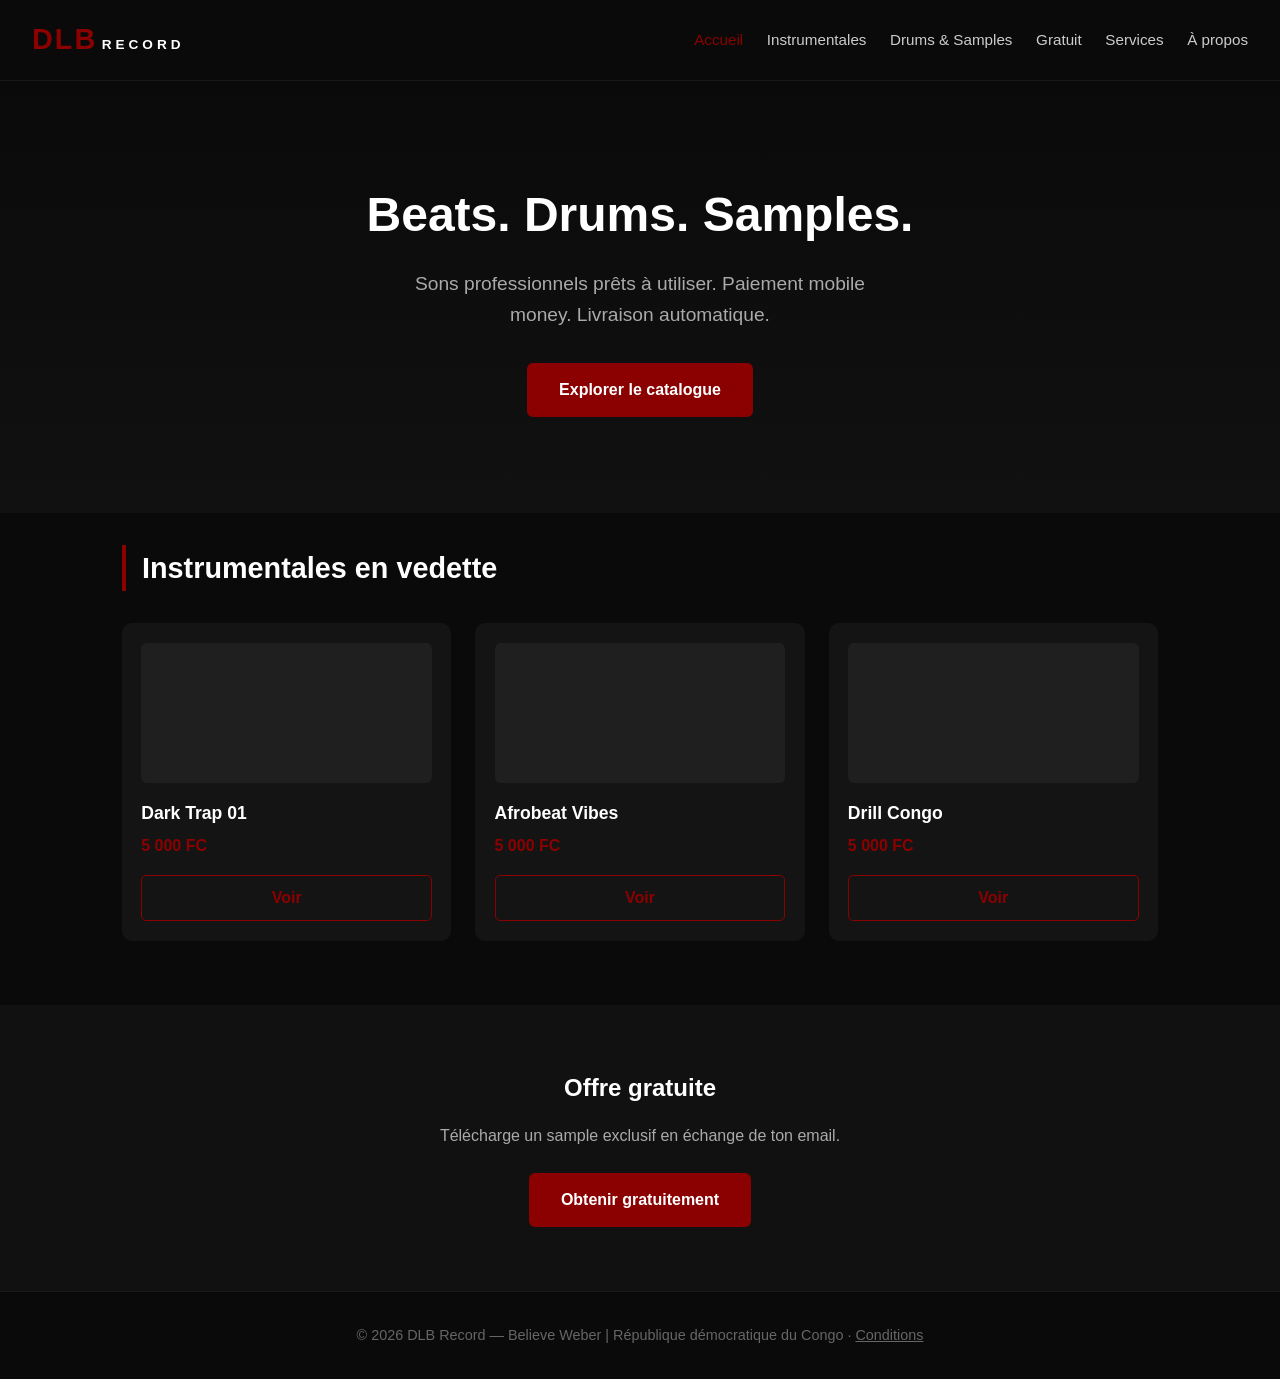
<file: index.html>
<!DOCTYPE html>
<html lang="fr">
<head>
  <meta charset="UTF-8">
  <meta name="viewport" content="width=device-width, initial-scale=1.0">
  <title>DLB Record | Beats, Drums, Samples & Loops</title>
  <link rel="stylesheet" href="styles.css">
</head>
<body>
  <header>
    <div class="logo">
      <a href="index.html" style="text-decoration:none;">
        <span class="logo-dlb">DLB</span>
        <span class="logo-record">RECORD</span>
      </a>
    </div>
    <nav>
      <a href="index.html" class="active">Accueil</a>
      <a href="instrumentales.html">Instrumentales</a>
      <a href="drums.html">Drums & Samples</a>
      <a href="gratuit.html">Gratuit</a>
      <a href="services.html">Services</a>
      <a href="a-propos.html">À propos</a>
    </nav>
  </header>

  <main>
    <section class="hero">
      <h1>Beats. Drums. Samples.</h1>
      <p>Sons professionnels prêts à utiliser. Paiement mobile money. Livraison automatique.</p>
      <a href="instrumentales.html" class="btn-primary">Explorer le catalogue</a>
    </section>

    <section class="products">
      <h2>Instrumentales en vedette</h2>
      <div class="product-grid">
        <div class="product-card">
          <div class="product-cover"></div>
          <h3>Dark Trap 01</h3>
          <p class="price">5 000 FC</p>
          <a href="instrumentales.html" class="btn-buy" style="display:block; text-align:center; text-decoration:none;">Voir</a>
        </div>
        <div class="product-card">
          <div class="product-cover"></div>
          <h3>Afrobeat Vibes</h3>
          <p class="price">5 000 FC</p>
          <a href="instrumentales.html" class="btn-buy" style="display:block; text-align:center; text-decoration:none;">Voir</a>
        </div>
        <div class="product-card">
          <div class="product-cover"></div>
          <h3>Drill Congo</h3>
          <p class="price">5 000 FC</p>
          <a href="instrumentales.html" class="btn-buy" style="display:block; text-align:center; text-decoration:none;">Voir</a>
        </div>
      </div>
    </section>

    <section class="free-offer">
      <h2>Offre gratuite</h2>
      <p>Télécharge un sample exclusif en échange de ton email.</p>
      <a href="gratuit.html" class="btn-primary">Obtenir gratuitement</a>
    </section>
  </main>

  <footer>
    <p>© 2026 DLB Record — Believe Weber | République démocratique du Congo · <a href="conditions.html" style="color:#666;">Conditions</a></p>
  </footer>
</body>
</html>
</file>
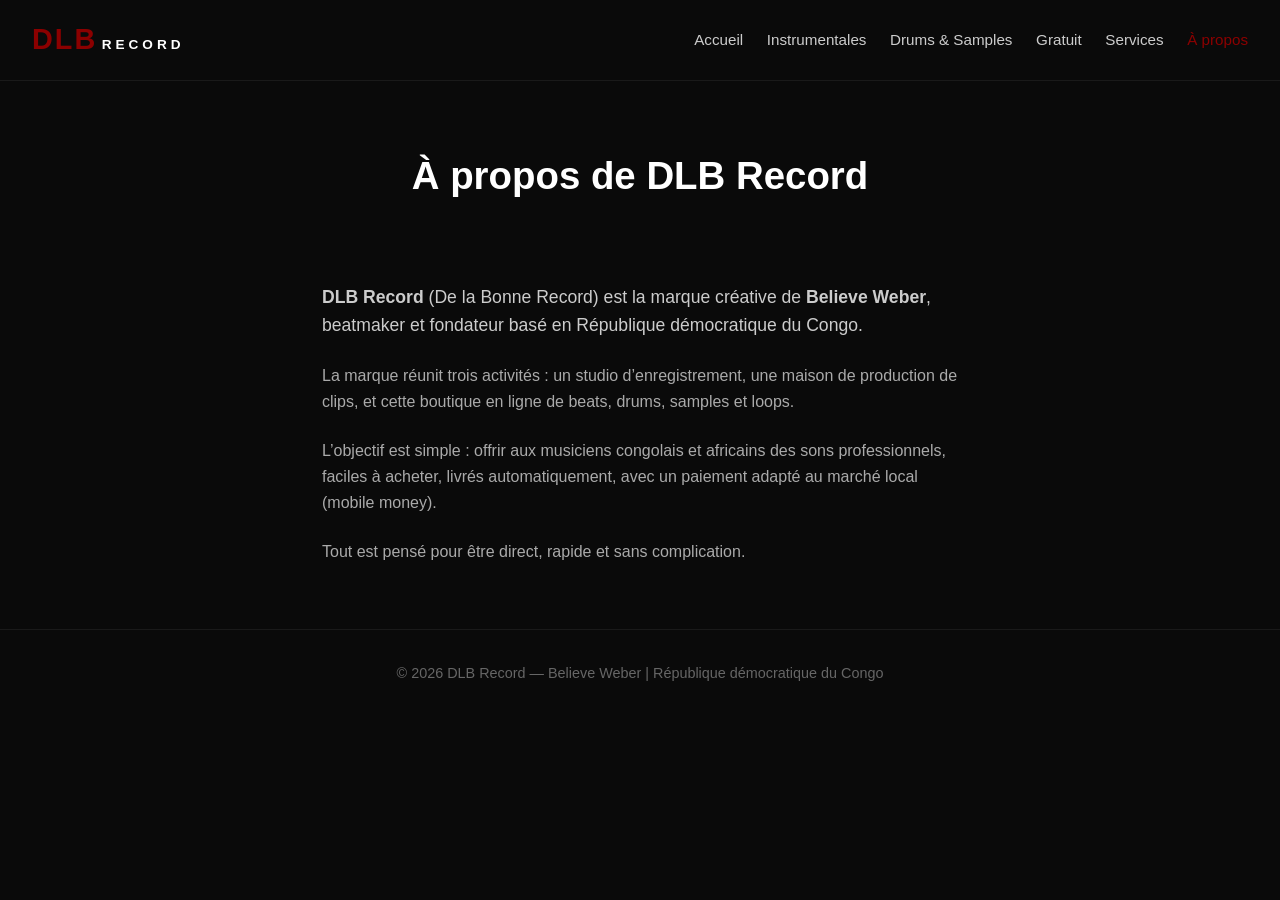
<file: a-propos.html>
<!DOCTYPE html>
<html lang="fr">
<head>
  <meta charset="UTF-8">
  <meta name="viewport" content="width=device-width, initial-scale=1.0">
  <title>À propos | DLB Record</title>
  <link rel="stylesheet" href="styles.css">
</head>
<body>
  <header>
    <div class="logo">
      <a href="index.html" style="text-decoration:none;">
        <span class="logo-dlb">DLB</span>
        <span class="logo-record">RECORD</span>
      </a>
    </div>
    <nav>
      <a href="index.html">Accueil</a>
      <a href="instrumentales.html">Instrumentales</a>
      <a href="drums.html">Drums & Samples</a>
      <a href="gratuit.html">Gratuit</a>
      <a href="services.html">Services</a>
      <a href="a-propos.html" class="active">À propos</a>
    </nav>
  </header>

  <main>
    <section class="page-header">
      <h1>À propos de DLB Record</h1>
    </section>

    <section class="products" style="max-width: 700px;">
      <p style="font-size: 1.1rem; color: #ccc; margin-bottom: 1.5rem;">
        <strong>DLB Record</strong> (De la Bonne Record) est la marque créative de <strong>Believe Weber</strong>, beatmaker et fondateur basé en République démocratique du Congo.
      </p>
      <p style="color: #aaa; margin-bottom: 1.5rem;">
        La marque réunit trois activités : un studio d’enregistrement, une maison de production de clips, et cette boutique en ligne de beats, drums, samples et loops.
      </p>
      <p style="color: #aaa; margin-bottom: 1.5rem;">
        L’objectif est simple : offrir aux musiciens congolais et africains des sons professionnels, faciles à acheter, livrés automatiquement, avec un paiement adapté au marché local (mobile money).
      </p>
      <p style="color: #aaa;">
        Tout est pensé pour être direct, rapide et sans complication.
      </p>
    </section>
  </main>

  <footer>
    <p>© 2026 DLB Record — Believe Weber | République démocratique du Congo</p>
  </footer>
</body>
</html>
</file>
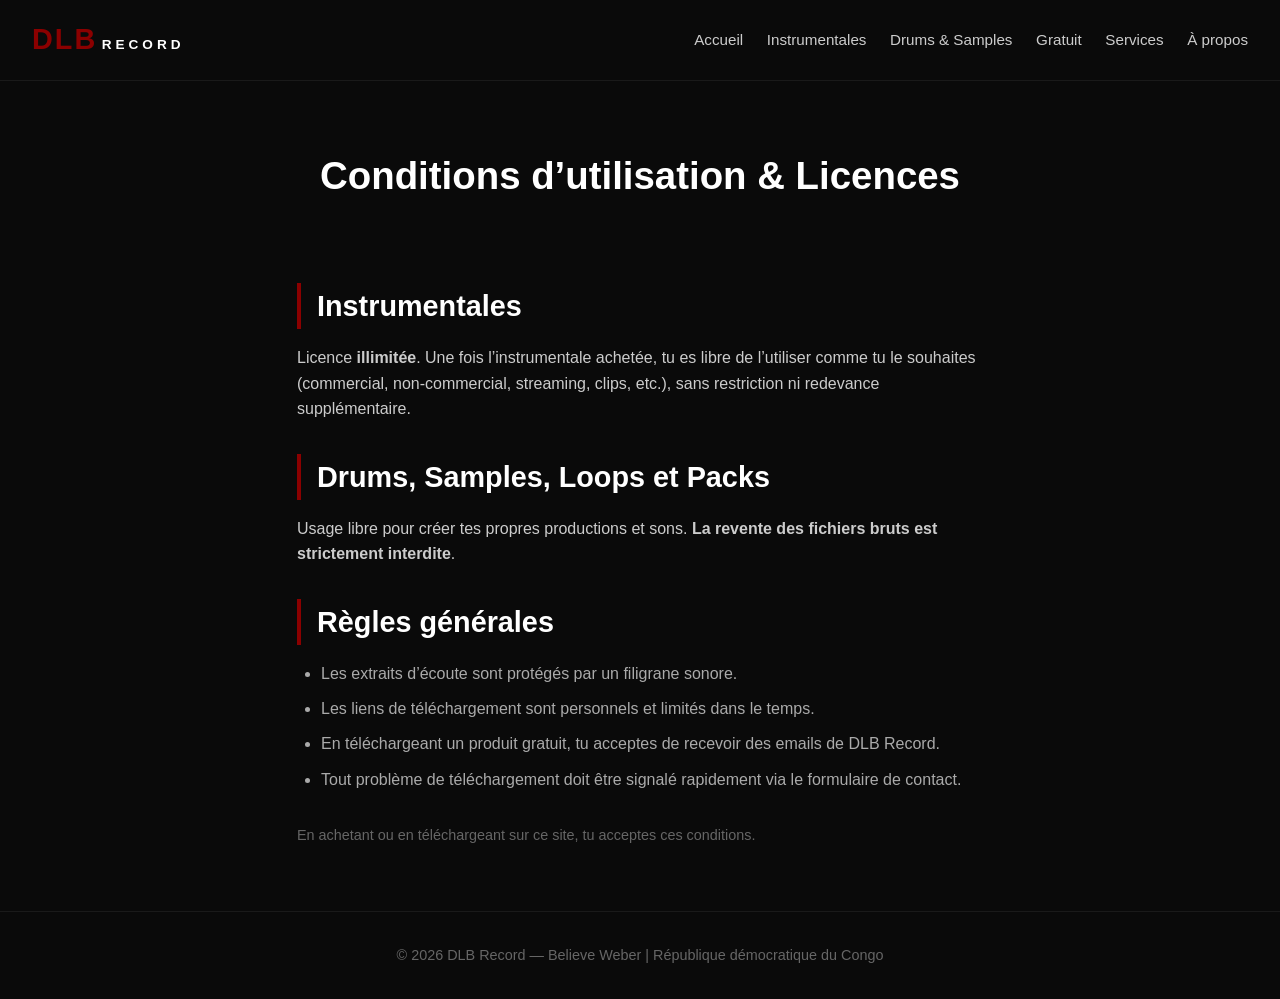
<file: conditions.html>
<!DOCTYPE html>
<html lang="fr">
<head>
  <meta charset="UTF-8">
  <meta name="viewport" content="width=device-width, initial-scale=1.0">
  <title>Conditions & Licences | DLB Record</title>
  <link rel="stylesheet" href="styles.css">
</head>
<body>
  <header>
    <div class="logo">
      <a href="index.html" style="text-decoration:none;">
        <span class="logo-dlb">DLB</span>
        <span class="logo-record">RECORD</span>
      </a>
    </div>
    <nav>
      <a href="index.html">Accueil</a>
      <a href="instrumentales.html">Instrumentales</a>
      <a href="drums.html">Drums & Samples</a>
      <a href="gratuit.html">Gratuit</a>
      <a href="services.html">Services</a>
      <a href="a-propos.html">À propos</a>
    </nav>
  </header>

  <main>
    <section class="page-header">
      <h1>Conditions d’utilisation & Licences</h1>
    </section>

    <section class="products" style="max-width: 750px;">
      <h2 style="margin-bottom: 1rem; border-left: 4px solid #8B0000; padding-left: 1rem;">Instrumentales</h2>
      <p style="color: #ccc; margin-bottom: 2rem;">
        Licence <strong>illimitée</strong>. Une fois l’instrumentale achetée, tu es libre de l’utiliser comme tu le souhaites (commercial, non-commercial, streaming, clips, etc.), sans restriction ni redevance supplémentaire.
      </p>

      <h2 style="margin-bottom: 1rem; border-left: 4px solid #8B0000; padding-left: 1rem;">Drums, Samples, Loops et Packs</h2>
      <p style="color: #ccc; margin-bottom: 2rem;">
        Usage libre pour créer tes propres productions et sons. <strong>La revente des fichiers bruts est strictement interdite</strong>.
      </p>

      <h2 style="margin-bottom: 1rem; border-left: 4px solid #8B0000; padding-left: 1rem;">Règles générales</h2>
      <ul style="color: #aaa; padding-left: 1.5rem; margin-bottom: 2rem;">
        <li style="margin-bottom: 0.6rem;">Les extraits d’écoute sont protégés par un filigrane sonore.</li>
        <li style="margin-bottom: 0.6rem;">Les liens de téléchargement sont personnels et limités dans le temps.</li>
        <li style="margin-bottom: 0.6rem;">En téléchargeant un produit gratuit, tu acceptes de recevoir des emails de DLB Record.</li>
        <li>Tout problème de téléchargement doit être signalé rapidement via le formulaire de contact.</li>
      </ul>

      <p style="color: #666; font-size: 0.9rem;">
        En achetant ou en téléchargeant sur ce site, tu acceptes ces conditions.
      </p>
    </section>
  </main>

  <footer>
    <p>© 2026 DLB Record — Believe Weber | République démocratique du Congo</p>
  </footer>
</body>
</html>
</file>
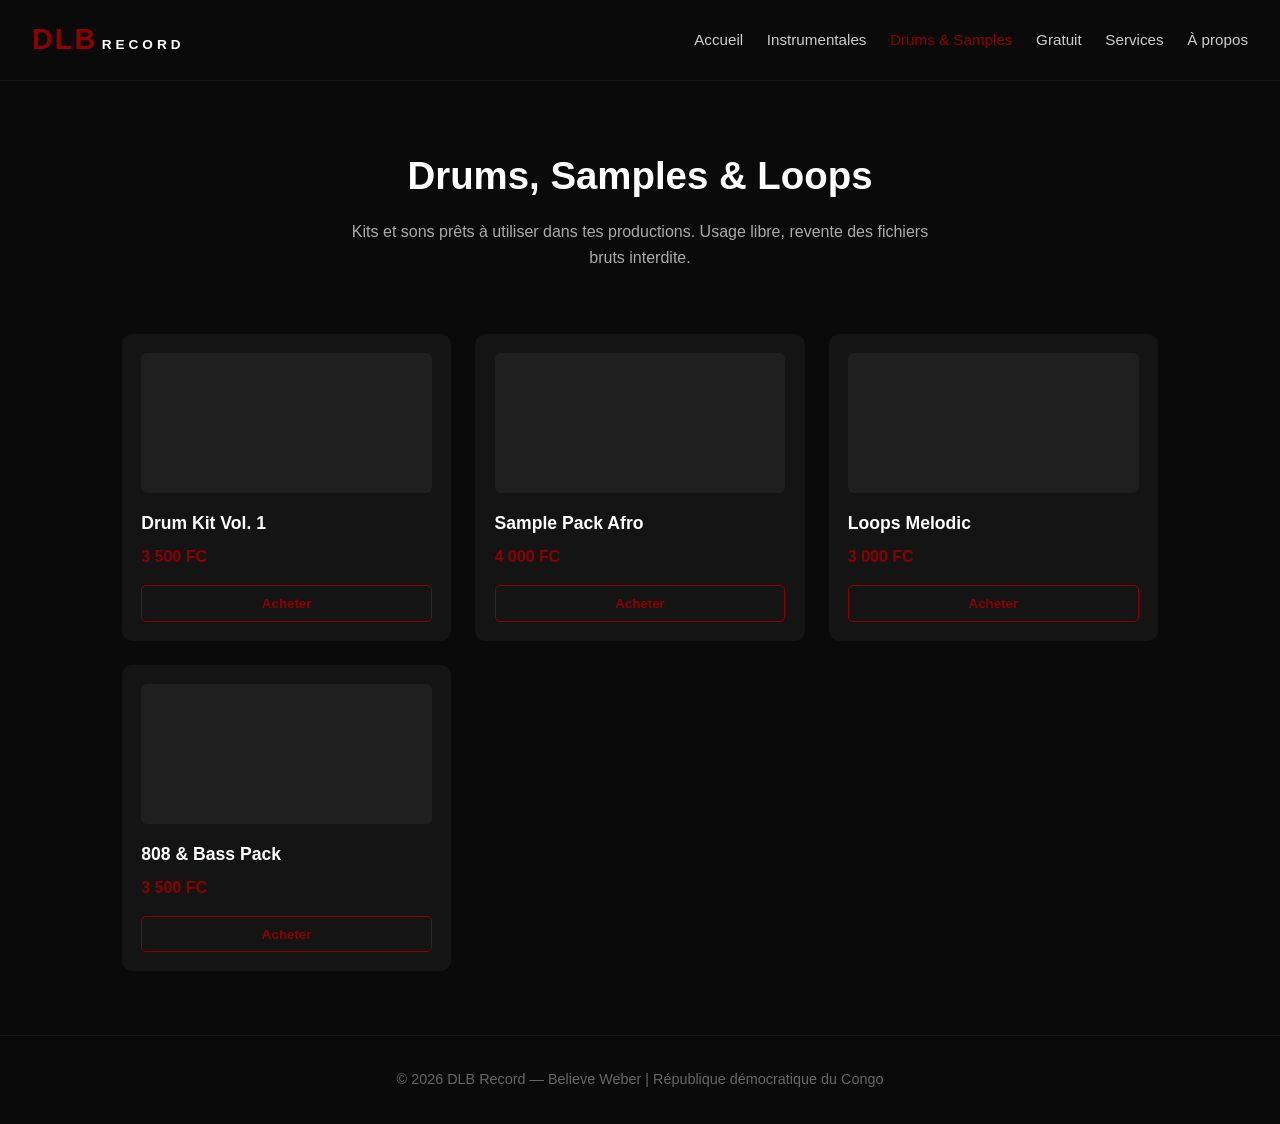
<file: drums.html>
<!DOCTYPE html>
<html lang="fr">
<head>
  <meta charset="UTF-8">
  <meta name="viewport" content="width=device-width, initial-scale=1.0">
  <title>Drums, Samples & Loops | DLB Record</title>
  <link rel="stylesheet" href="styles.css">
</head>
<body>
  <header>
    <div class="logo">
      <a href="index.html" style="text-decoration:none;">
        <span class="logo-dlb">DLB</span>
        <span class="logo-record">RECORD</span>
      </a>
    </div>
    <nav>
      <a href="index.html">Accueil</a>
      <a href="instrumentales.html">Instrumentales</a>
      <a href="drums.html" class="active">Drums & Samples</a>
      <a href="gratuit.html">Gratuit</a>
      <a href="services.html">Services</a>
      <a href="a-propos.html">À propos</a>
    </nav>
  </header>

  <main>
    <section class="page-header">
      <h1>Drums, Samples & Loops</h1>
      <p>Kits et sons prêts à utiliser dans tes productions. Usage libre, revente des fichiers bruts interdite.</p>
    </section>

    <section class="products">
      <div class="product-grid">
        <div class="product-card">
          <div class="product-cover"></div>
          <h3>Drum Kit Vol. 1</h3>
          <p class="price">3 500 FC</p>
          <button class="btn-buy">Acheter</button>
        </div>
        <div class="product-card">
          <div class="product-cover"></div>
          <h3>Sample Pack Afro</h3>
          <p class="price">4 000 FC</p>
          <button class="btn-buy">Acheter</button>
        </div>
        <div class="product-card">
          <div class="product-cover"></div>
          <h3>Loops Melodic</h3>
          <p class="price">3 000 FC</p>
          <button class="btn-buy">Acheter</button>
        </div>
        <div class="product-card">
          <div class="product-cover"></div>
          <h3>808 & Bass Pack</h3>
          <p class="price">3 500 FC</p>
          <button class="btn-buy">Acheter</button>
        </div>
      </div>
    </section>
  </main>

  <footer>
    <p>© 2026 DLB Record — Believe Weber | République démocratique du Congo</p>
  </footer>
</body>
</html>
</file>
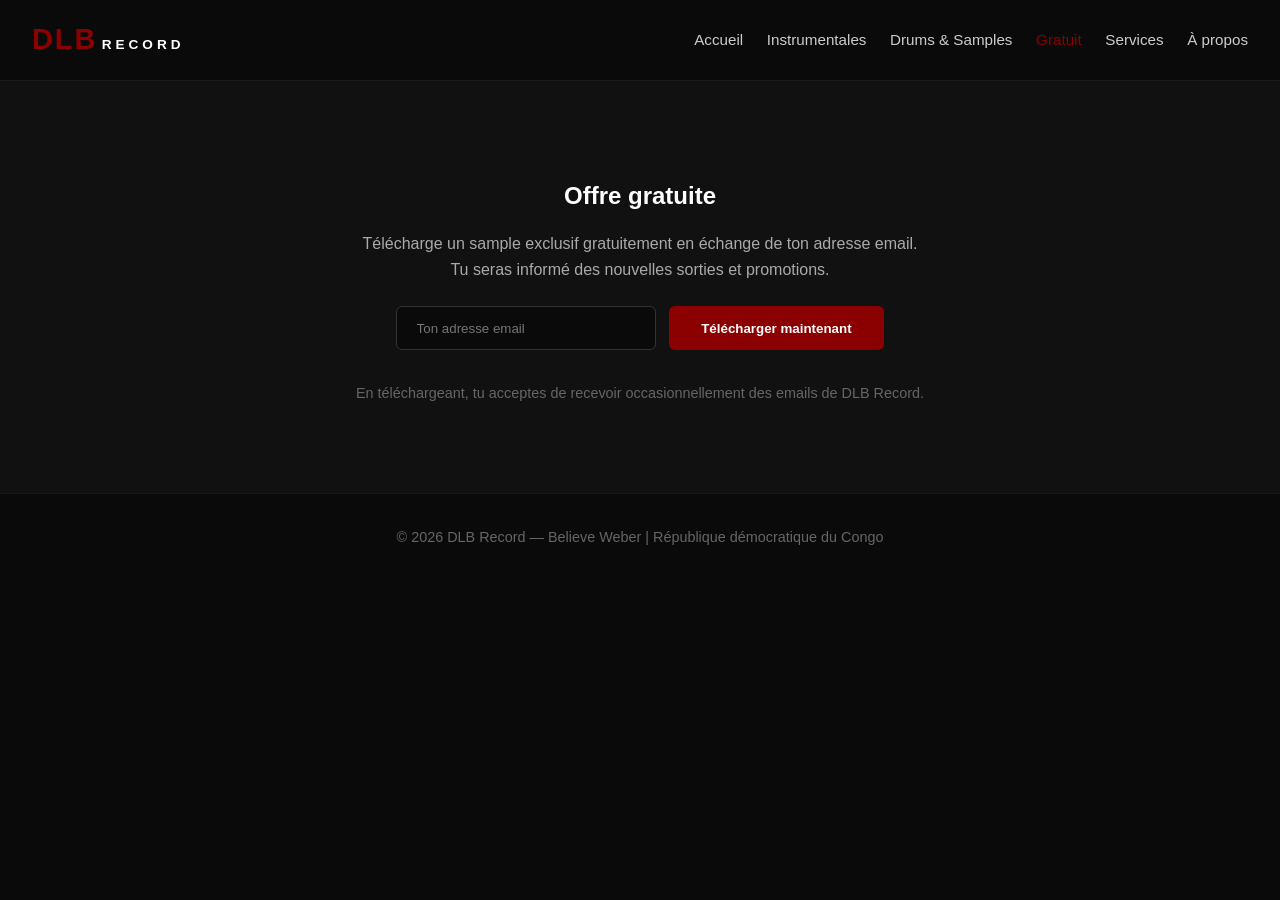
<file: gratuit.html>
<!DOCTYPE html>
<html lang="fr">
<head>
  <meta charset="UTF-8">
  <meta name="viewport" content="width=device-width, initial-scale=1.0">
  <title>Offre Gratuite | DLB Record</title>
  <link rel="stylesheet" href="styles.css">
</head>
<body>
  <header>
    <div class="logo">
      <a href="index.html" style="text-decoration:none;">
        <span class="logo-dlb">DLB</span>
        <span class="logo-record">RECORD</span>
      </a>
    </div>
    <nav>
      <a href="index.html">Accueil</a>
      <a href="instrumentales.html">Instrumentales</a>
      <a href="drums.html">Drums & Samples</a>
      <a href="gratuit.html" class="active">Gratuit</a>
      <a href="services.html">Services</a>
      <a href="a-propos.html">À propos</a>
    </nav>
  </header>

  <main>
    <section class="free-offer" style="padding-top: 6rem;">
      <h1>Offre gratuite</h1>
      <p>Télécharge un sample exclusif gratuitement en échange de ton adresse email.<br>Tu seras informé des nouvelles sorties et promotions.</p>
      <form>
        <input type="email" placeholder="Ton adresse email" required>
        <button type="submit" class="btn-primary">Télécharger maintenant</button>
      </form>
      <p style="margin-top: 2rem; font-size: 0.9rem; color: #666;">En téléchargeant, tu acceptes de recevoir occasionnellement des emails de DLB Record.</p>
    </section>
  </main>

  <footer>
    <p>© 2026 DLB Record — Believe Weber | République démocratique du Congo</p>
  </footer>
</body>
</html>
</file>
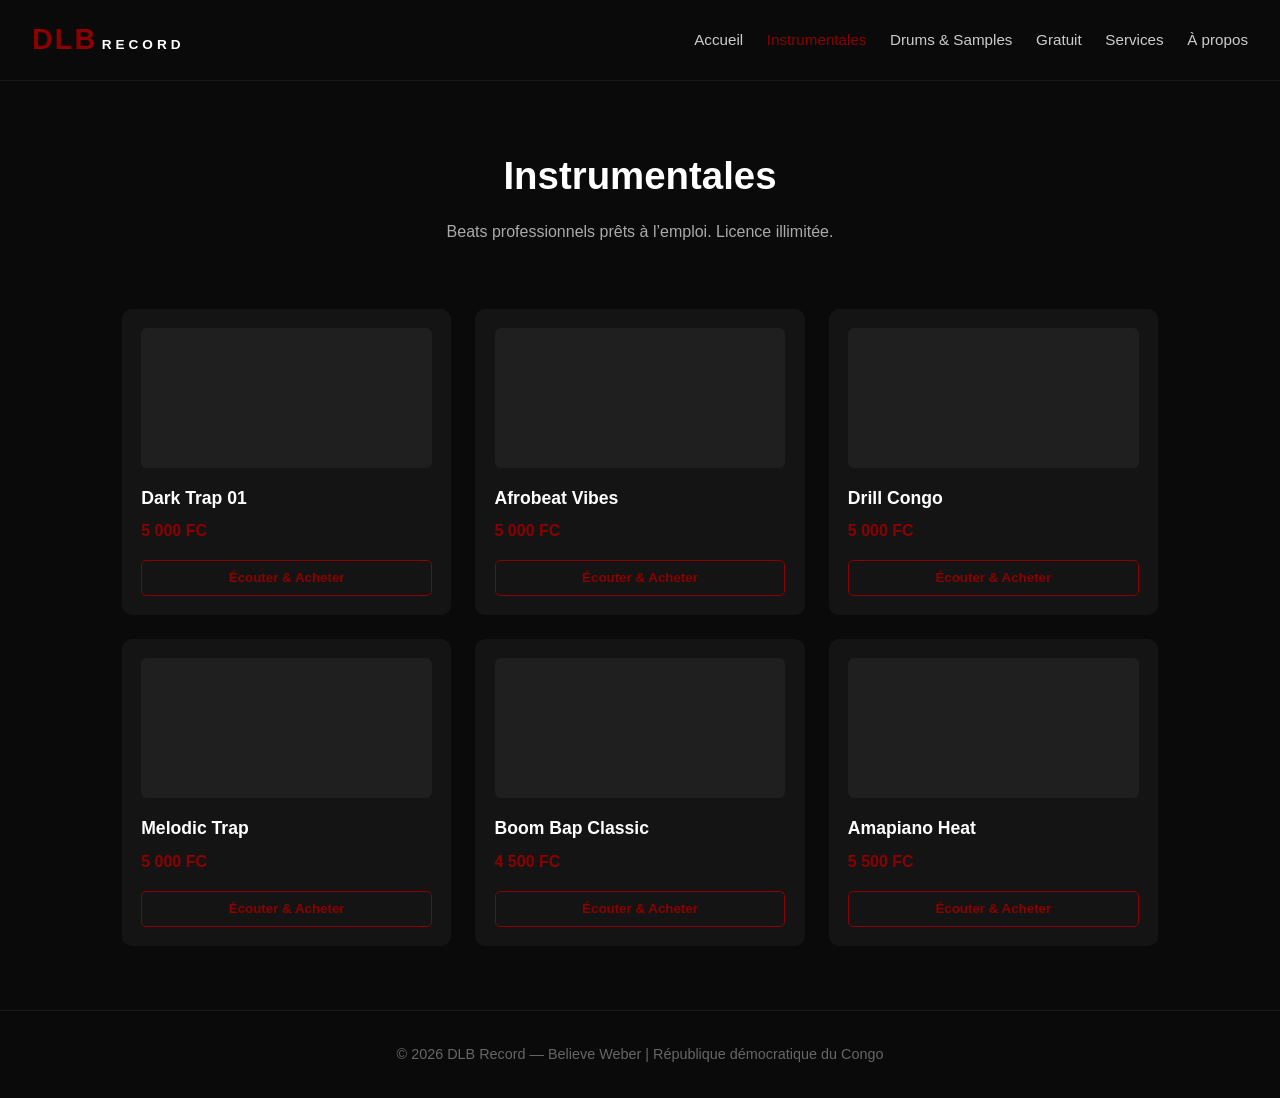
<file: instrumentales.html>
<!DOCTYPE html>
<html lang="fr">
<head>
  <meta charset="UTF-8">
  <meta name="viewport" content="width=device-width, initial-scale=1.0">
  <title>Instrumentales | DLB Record</title>
  <link rel="stylesheet" href="styles.css">
</head>
<body>
  <header>
    <div class="logo">
      <a href="index.html" style="text-decoration:none;">
        <span class="logo-dlb">DLB</span>
        <span class="logo-record">RECORD</span>
      </a>
    </div>
    <nav>
      <a href="index.html">Accueil</a>
      <a href="instrumentales.html" class="active">Instrumentales</a>
      <a href="drums.html">Drums & Samples</a>
      <a href="gratuit.html">Gratuit</a>
      <a href="services.html">Services</a>
      <a href="a-propos.html">À propos</a>
    </nav>
  </header>

  <main>
    <section class="page-header">
      <h1>Instrumentales</h1>
      <p>Beats professionnels prêts à l’emploi. Licence illimitée.</p>
    </section>

    <section class="products">
      <div class="product-grid">
        <div class="product-card">
          <div class="product-cover"></div>
          <h3>Dark Trap 01</h3>
          <p class="price">5 000 FC</p>
          <button class="btn-buy">Écouter & Acheter</button>
        </div>
        <div class="product-card">
          <div class="product-cover"></div>
          <h3>Afrobeat Vibes</h3>
          <p class="price">5 000 FC</p>
          <button class="btn-buy">Écouter & Acheter</button>
        </div>
        <div class="product-card">
          <div class="product-cover"></div>
          <h3>Drill Congo</h3>
          <p class="price">5 000 FC</p>
          <button class="btn-buy">Écouter & Acheter</button>
        </div>
        <div class="product-card">
          <div class="product-cover"></div>
          <h3>Melodic Trap</h3>
          <p class="price">5 000 FC</p>
          <button class="btn-buy">Écouter & Acheter</button>
        </div>
        <div class="product-card">
          <div class="product-cover"></div>
          <h3>Boom Bap Classic</h3>
          <p class="price">4 500 FC</p>
          <button class="btn-buy">Écouter & Acheter</button>
        </div>
        <div class="product-card">
          <div class="product-cover"></div>
          <h3>Amapiano Heat</h3>
          <p class="price">5 500 FC</p>
          <button class="btn-buy">Écouter & Acheter</button>
        </div>
      </div>
    </section>
  </main>

  <footer>
    <p>© 2026 DLB Record — Believe Weber | République démocratique du Congo</p>
  </footer>
</body>
</html>
</file>
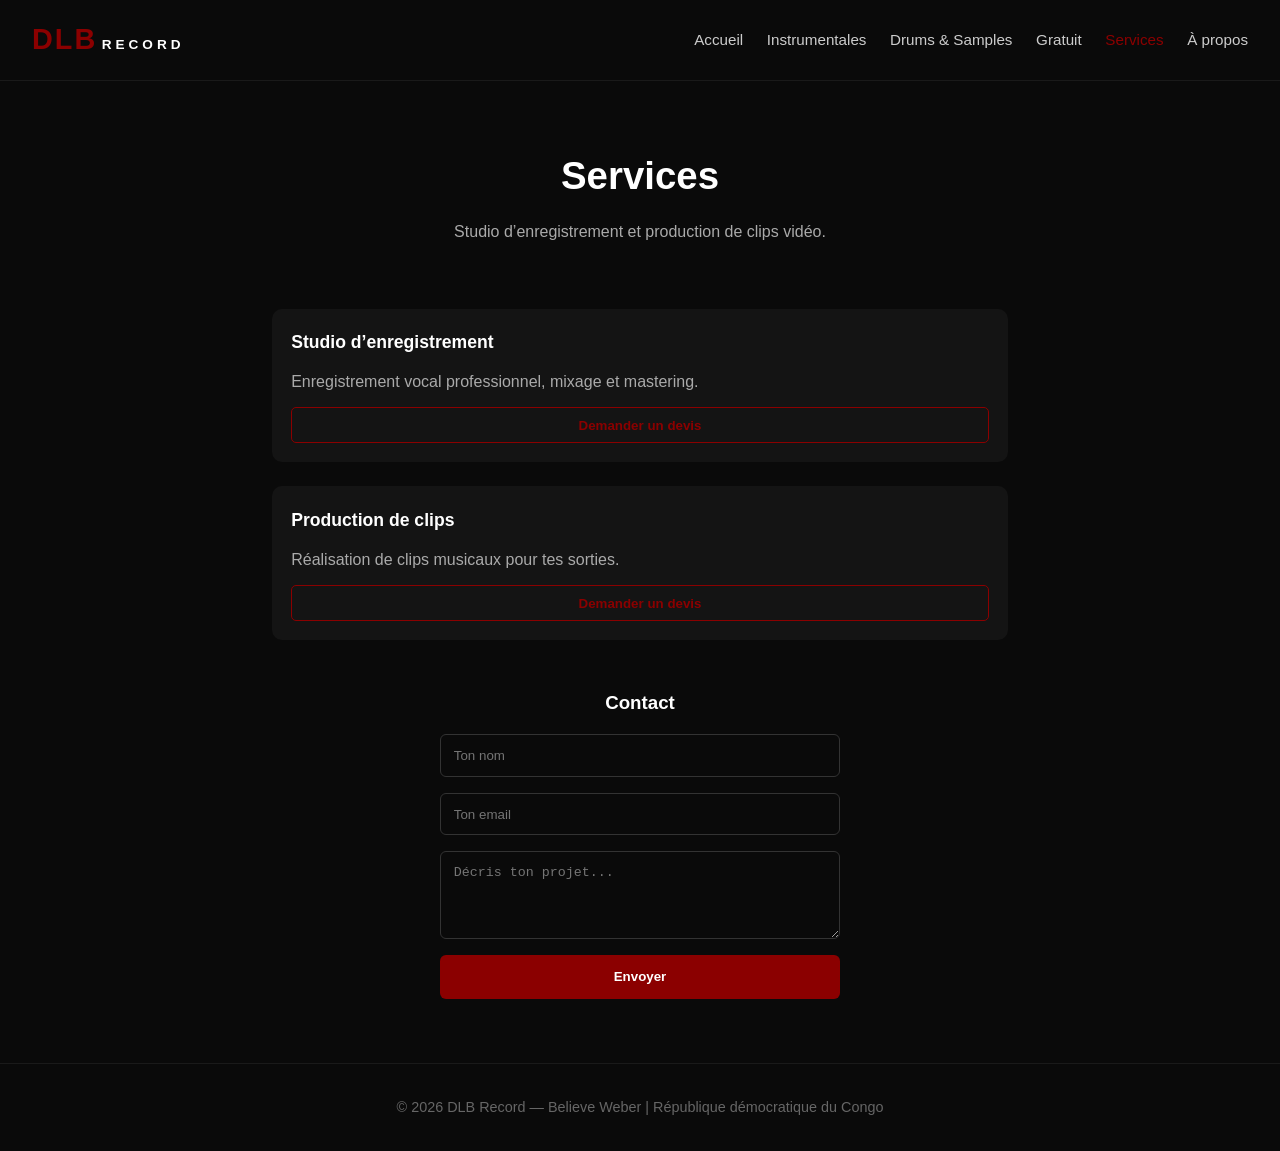
<file: services.html>
<!DOCTYPE html>
<html lang="fr">
<head>
  <meta charset="UTF-8">
  <meta name="viewport" content="width=device-width, initial-scale=1.0">
  <title>Services | DLB Record</title>
  <link rel="stylesheet" href="styles.css">
</head>
<body>
  <header>
    <div class="logo">
      <a href="index.html" style="text-decoration:none;">
        <span class="logo-dlb">DLB</span>
        <span class="logo-record">RECORD</span>
      </a>
    </div>
    <nav>
      <a href="index.html">Accueil</a>
      <a href="instrumentales.html">Instrumentales</a>
      <a href="drums.html">Drums & Samples</a>
      <a href="gratuit.html">Gratuit</a>
      <a href="services.html" class="active">Services</a>
      <a href="a-propos.html">À propos</a>
    </nav>
  </header>

  <main>
    <section class="page-header">
      <h1>Services</h1>
      <p>Studio d’enregistrement et production de clips vidéo.</p>
    </section>

    <section class="products" style="max-width: 800px;">
      <div class="product-card" style="margin-bottom: 1.5rem;">
        <h3>Studio d’enregistrement</h3>
        <p style="color: #aaa; margin: 0.8rem 0;">Enregistrement vocal professionnel, mixage et mastering.</p>
        <button class="btn-buy">Demander un devis</button>
      </div>
      <div class="product-card">
        <h3>Production de clips</h3>
        <p style="color: #aaa; margin: 0.8rem 0;">Réalisation de clips musicaux pour tes sorties.</p>
        <button class="btn-buy">Demander un devis</button>
      </div>

      <div style="margin-top: 3rem; text-align: center;">
        <h3 style="margin-bottom: 1rem;">Contact</h3>
        <form style="display: flex; flex-direction: column; gap: 1rem; max-width: 400px; margin: 0 auto;">
          <input type="text" placeholder="Ton nom" style="padding: 0.8rem; border-radius: 6px; border: 1px solid #333; background: #0a0a0a; color: white;">
          <input type="email" placeholder="Ton email" style="padding: 0.8rem; border-radius: 6px; border: 1px solid #333; background: #0a0a0a; color: white;">
          <textarea placeholder="Décris ton projet..." rows="4" style="padding: 0.8rem; border-radius: 6px; border: 1px solid #333; background: #0a0a0a; color: white; resize: vertical;"></textarea>
          <button type="submit" class="btn-primary">Envoyer</button>
        </form>
      </div>
    </section>
  </main>

  <footer>
    <p>© 2026 DLB Record — Believe Weber | République démocratique du Congo</p>
  </footer>
</body>
</html>
</file>
<file: styles.css>
* {
  margin: 0;
  padding: 0;
  box-sizing: border-box;
}

body {
  font-family: -apple-system, BlinkMacSystemFont, 'Segoe UI', Roboto, sans-serif;
  background-color: #0a0a0a;
  color: #ffffff;
  line-height: 1.6;
}

header {
  display: flex;
  justify-content: space-between;
  align-items: center;
  padding: 1.5rem 2rem;
  border-bottom: 1px solid #1a1a1a;
  flex-wrap: wrap;
  gap: 1rem;
}

.logo {
  display: flex;
  flex-direction: column;
  line-height: 1.1;
}

.logo-dlb {
  font-size: 1.8rem;
  font-weight: 800;
  color: #8B0000;
  letter-spacing: 2px;
}

.logo-record {
  font-size: 0.85rem;
  font-weight: 600;
  color: #ffffff;
  letter-spacing: 4px;
}

nav a {
  color: #cccccc;
  text-decoration: none;
  margin-left: 1.2rem;
  font-size: 0.95rem;
  transition: color 0.2s;
}

nav a:hover,
nav a.active {
  color: #8B0000;
}

.hero {
  text-align: center;
  padding: 6rem 2rem;
  background: linear-gradient(180deg, #0a0a0a 0%, #111 100%);
}

.hero h1 {
  font-size: 3rem;
  font-weight: 800;
  margin-bottom: 1rem;
}

.hero p {
  font-size: 1.2rem;
  color: #aaaaaa;
  margin-bottom: 2rem;
  max-width: 500px;
  margin-left: auto;
  margin-right: auto;
}

.page-header {
  text-align: center;
  padding: 4rem 2rem 2rem;
}

.page-header h1 {
  font-size: 2.4rem;
  margin-bottom: 0.8rem;
}

.page-header p {
  color: #aaa;
  max-width: 600px;
  margin: 0 auto;
}

.btn-primary {
  display: inline-block;
  background-color: #8B0000;
  color: white;
  padding: 0.9rem 2rem;
  border-radius: 6px;
  text-decoration: none;
  font-weight: 600;
  transition: background 0.2s;
  border: none;
  cursor: pointer;
}

.btn-primary:hover {
  background-color: #a00000;
}

.products {
  padding: 2rem 2rem 4rem;
  max-width: 1100px;
  margin: 0 auto;
}

.products h2 {
  font-size: 1.8rem;
  margin-bottom: 2rem;
  border-left: 4px solid #8B0000;
  padding-left: 1rem;
}

.product-grid {
  display: grid;
  grid-template-columns: repeat(auto-fit, minmax(250px, 1fr));
  gap: 1.5rem;
}

.product-card {
  background: #141414;
  border-radius: 10px;
  padding: 1.2rem;
  transition: transform 0.2s;
}

.product-card:hover {
  transform: translateY(-4px);
}

.product-cover {
  height: 140px;
  background: #1f1f1f;
  border-radius: 6px;
  margin-bottom: 1rem;
}

.product-card h3 {
  font-size: 1.1rem;
  margin-bottom: 0.4rem;
}

.price {
  color: #8B0000;
  font-weight: 700;
  margin-bottom: 1rem;
}

.btn-buy {
  width: 100%;
  background: transparent;
  border: 1px solid #8B0000;
  color: #8B0000;
  padding: 0.6rem;
  border-radius: 5px;
  cursor: pointer;
  font-weight: 600;
  transition: all 0.2s;
}

.btn-buy:hover {
  background: #8B0000;
  color: white;
}

.free-offer {
  background: #111;
  padding: 4rem 2rem;
  text-align: center;
}

.free-offer h1,
.free-offer h2 {
  margin-bottom: 1rem;
}

.free-offer p {
  color: #aaa;
  margin-bottom: 1.5rem;
}

.free-offer form {
  display: flex;
  gap: 0.8rem;
  justify-content: center;
  flex-wrap: wrap;
}

.free-offer input {
  padding: 0.8rem 1.2rem;
  border-radius: 6px;
  border: 1px solid #333;
  background: #0a0a0a;
  color: white;
  min-width: 260px;
}

footer {
  text-align: center;
  padding: 2rem;
  color: #666;
  font-size: 0.9rem;
  border-top: 1px solid #1a1a1a;
}

@media (max-width: 700px) {
  .hero h1 {
    font-size: 2rem;
  }
  header {
    flex-direction: column;
    text-align: center;
  }
  nav {
    display: flex;
    flex-wrap: wrap;
    justify-content: center;
    gap: 0.5rem;
  }
  nav a {
    margin: 0 0.6rem;
  }
}
</file>
